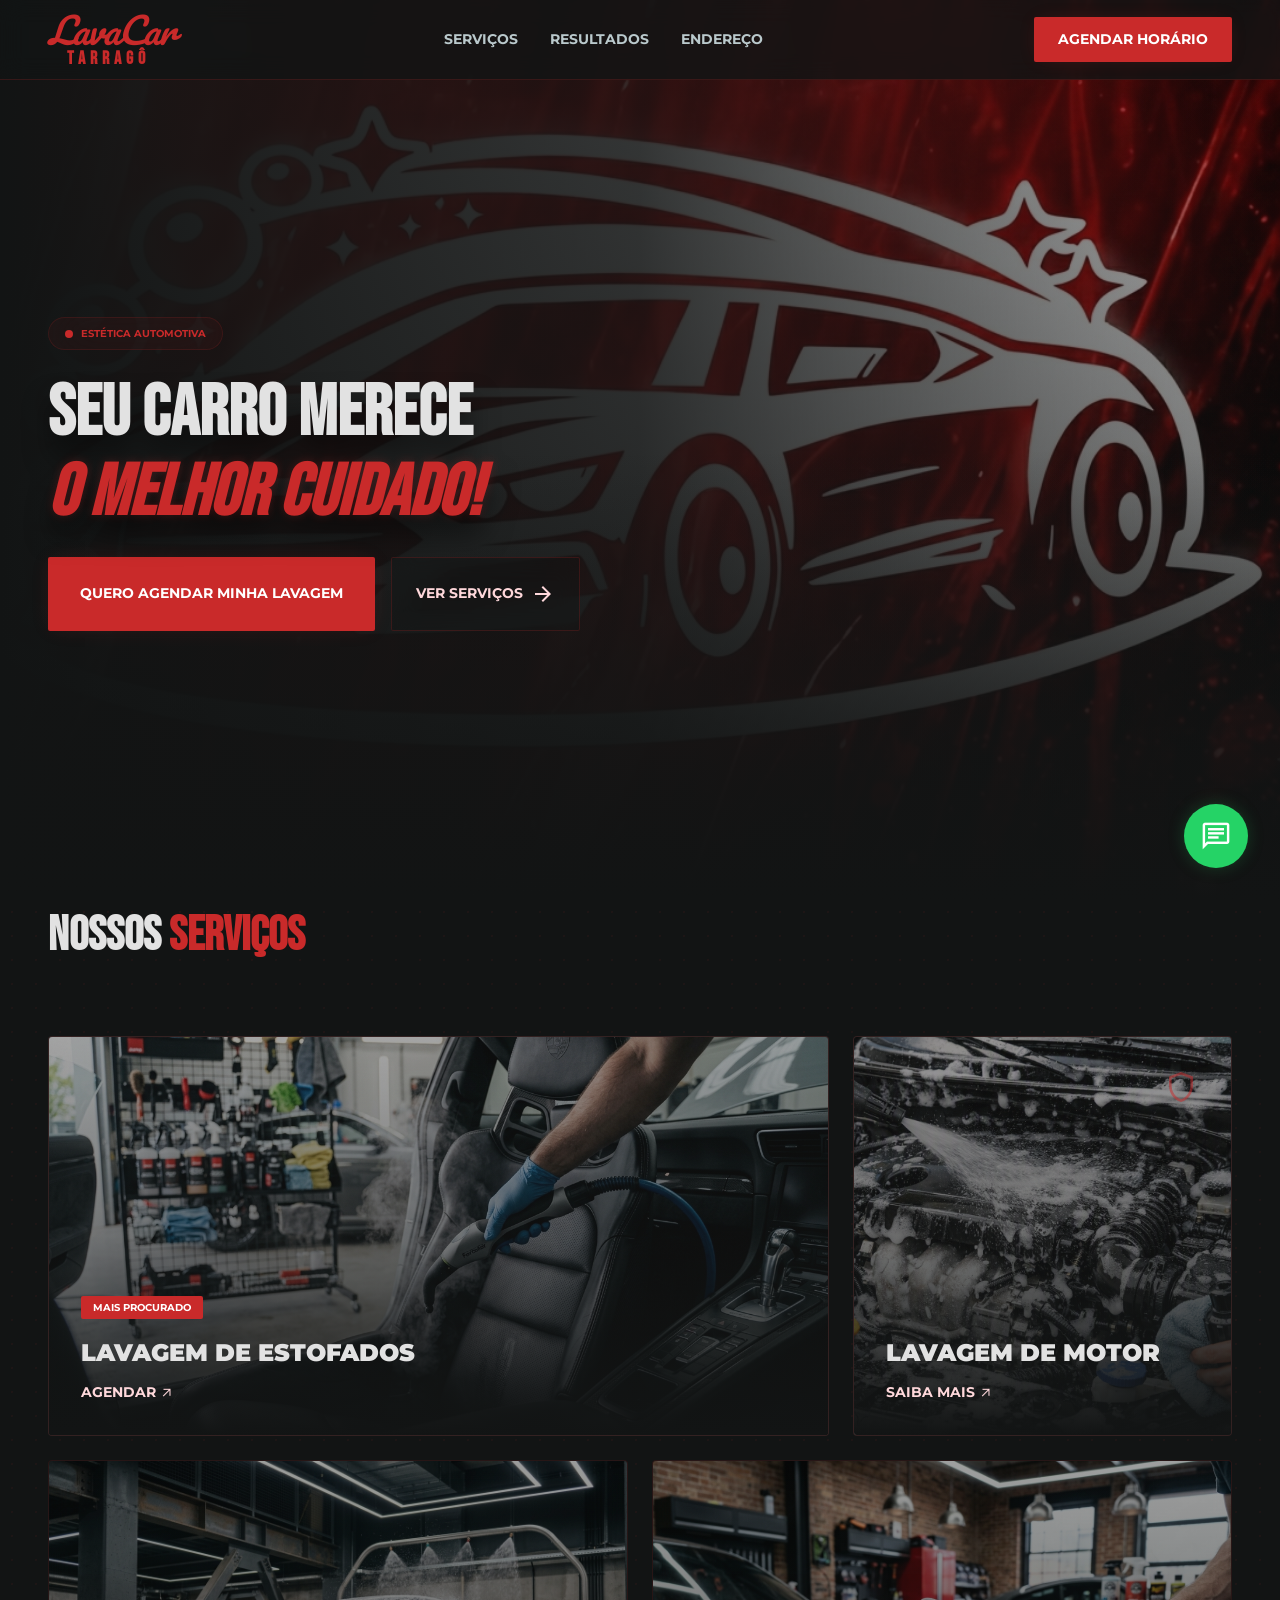
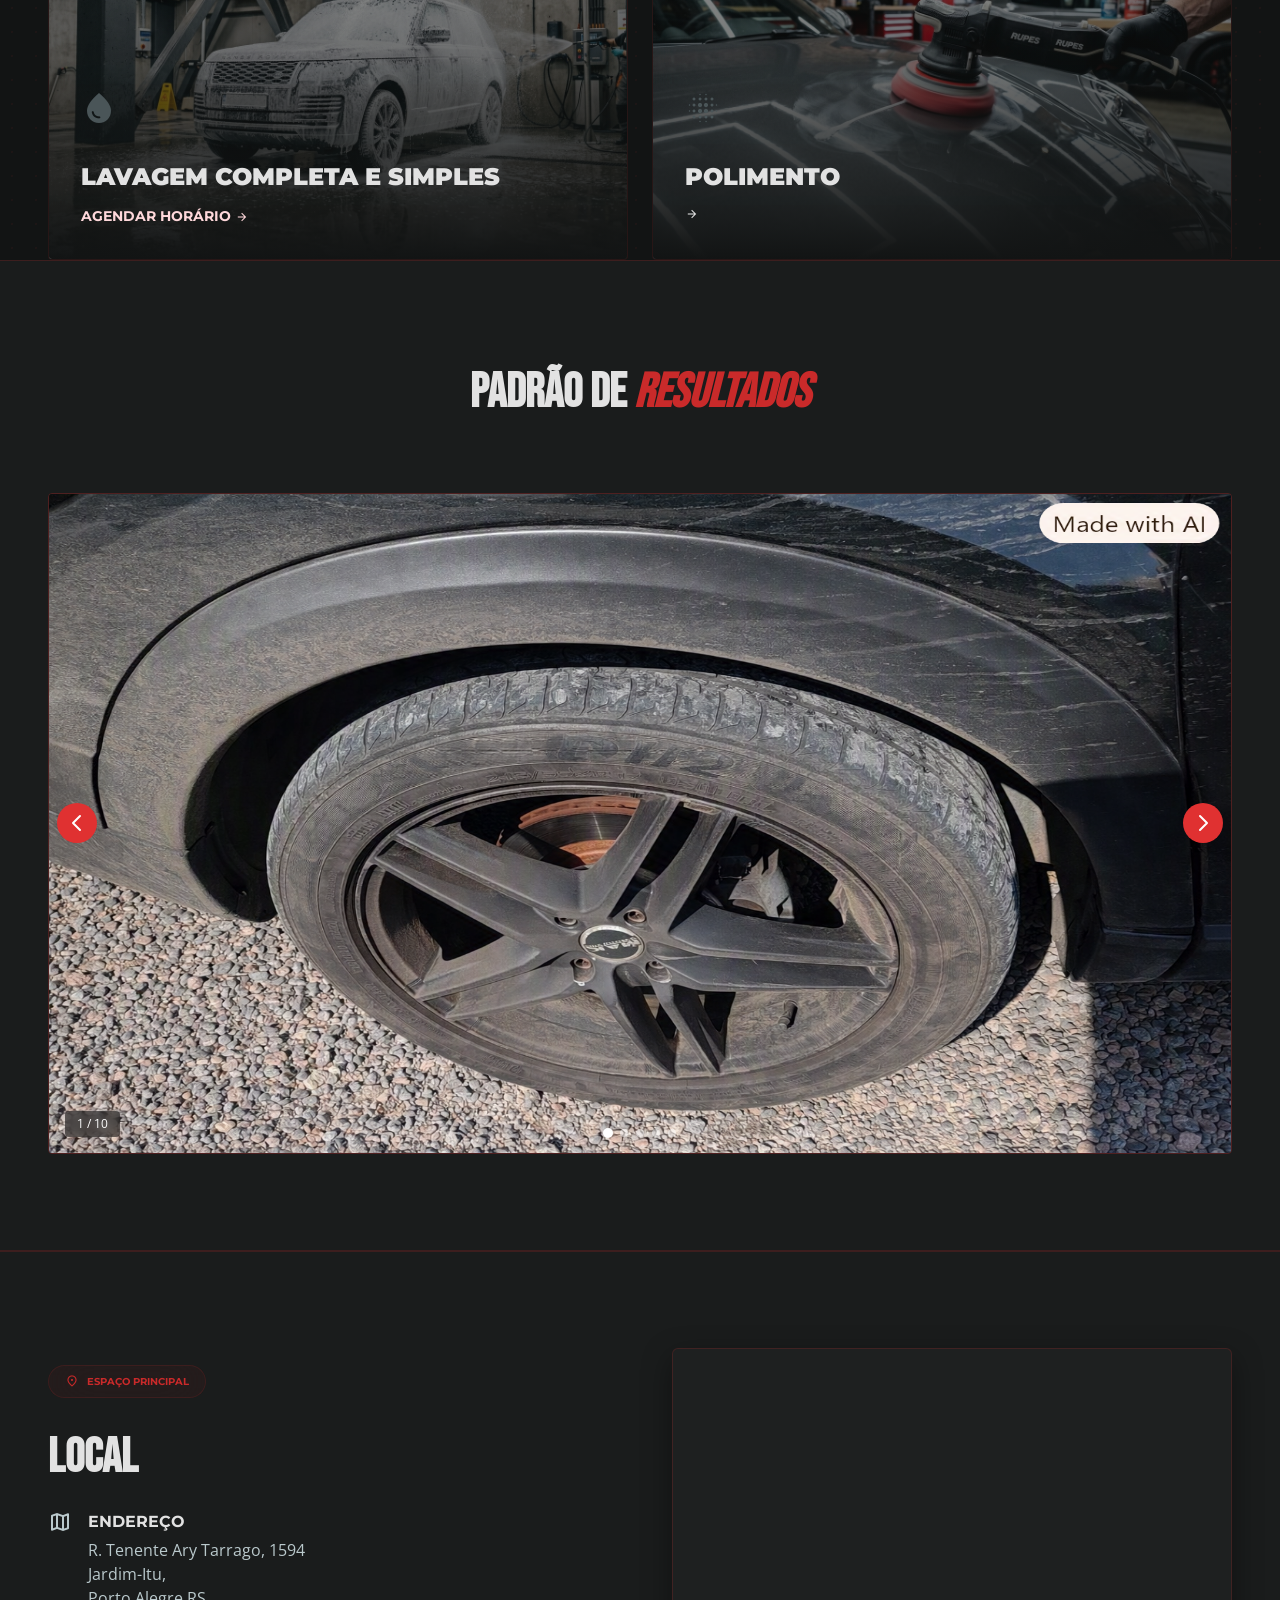
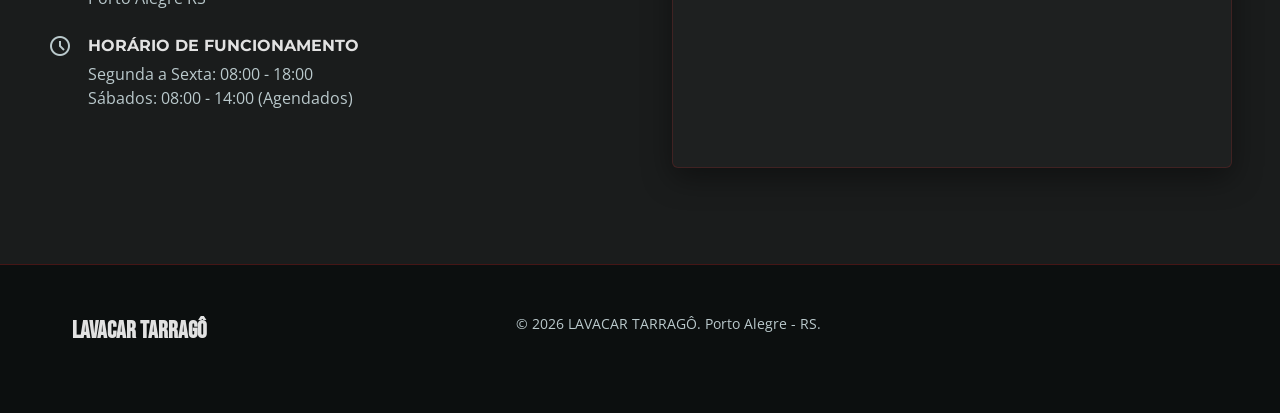
<file: index.html>
<!DOCTYPE html>
<html lang="pt-BR">
<head>
<meta charset="UTF-8">
<meta name="viewport" content="width=device-width, initial-scale=1.0, viewport-fit=cover">
<title>Lavacar Tarragô | Estética Automotiva Premium</title>
<!-- Fonts & Icons -->
<link href="https://fonts.googleapis.com/css2?family=Bebas+Neue&family=Montserrat:wght@400;700;900&family=Open+Sans:wght@400;600;700&display=swap" rel="stylesheet">
<link href="https://fonts.googleapis.com/css2?family=Material+Symbols+Outlined:wght,FILL@100..700,0..1&display=swap" rel="stylesheet">
<link href="https://fonts.googleapis.com/css2?family=Pacifico&display=swap" rel="stylesheet">
<link rel="stylesheet" href="./src/css/reset.css">
<link rel="stylesheet" href="./src/css/style.css">
<link rel="stylesheet" href="./src/css/responsivo.css">
</head>
<body>

<!-- ===== HEADER ===== -->
<header id="header" class="header">
  <div class="container header-inner">
    <a href="#" class="logo-box">
      <span class="logo">LavaCar</span>
      <span class="logo2">TARRAGÔ</span>
    </a>
    <nav class="nav">
      <a href="#servicos" class="nav-link">Serviços</a>
      <a href="#resultados" class="nav-link">Resultados</a>
      <a href="#endereço" class="nav-link">Endereço</a>
    </nav>
    <div class="header-actions">
      <button class="btn-primary btn-header" data-wa="agendar horario">Agendar Horário</button>
      <button id="mobileBtn" class="btn-mobile" aria-label="Abrir Menu"><span class="material-symbols-outlined">menu</span></button>
    </div>
  </div>
</header>

<!-- ===== HERO ===== -->
<section class="hero">
  <div class="hero-bg">
    <div class="hero-overlay-b"></div>
    <div class="hero-overlay-t"></div>
    <img src="./src/imagens/landing.png" class="hero-img hero-img-default" alt="logo">
    <img src="./src/imagens/landing-2.png" class="hero-img hero-img-mobile" alt="logo-mobile">
  </div>
  <div class="container hero-content">
    <div class="hero-text">
      <div class="badge-brand">
        <span class="badge-dot"></span>
        <span class="badge-text">Estética Automotiva</span>
      </div>
      <h1 class="hero-title">
        Seu carro merece <br>
        <span class="txt-brand txt-glow italic">o melhor cuidado!</span>
      </h1>
      <div class="hero-actions">
        <button class="btn-primary btn-large" data-wa="quero agendar minha lavagem">Quero agendar minha lavagem</button>
        <a href="#servicos" class="btn-sec">
          Ver Serviços 
          <span class="material-symbols-outlined ico-arrow">arrow_forward</span>
        </a>
      </div>
    </div>
  </div>
</section>

<!-- ===== SERVICES ===== -->
<section class="sec-services carbon-bg" id="servicos">
  <div class="container">
    <div class="sec-header">
      <h2 class="sec-title">
        Nossos <span class="txt-brand">Serviços</span>
      </h2>
    </div>
    <div class="services-grid">
      <!-- Higienização -->
      <div class="card-feat service-lg">
        <img src="./src/imagens/higienizacao.jpg" class="card-bg-img" alt="Higienização detalhada de estofados">
        <div class="card-overlay"></div>
        <div class="card-content">
          <div class="badge-primary">Mais Procurado</div>
          <h3 class="card-title">Lavagem de Estofados</h3>
          <button class="link-service" data-wa="quero agendar minha lavagem">Agendar <span class="material-symbols-outlined ico-sm">arrow_outward</span></button>
        </div>
      </div>
      <!-- Proteção -->
      <div class="glass-brand service-sm">
        <img src="./src/imagens/vitrificacao.png" class="card-bg-img" alt="Proteção e Vitrificação de pintura">
        <div class="card-overlay"></div>
        <div class="card-icon-top">
          <span class="material-symbols-outlined">shield</span>
        </div>
        <div class="card-content">
          <h3 class="card-title">Lavagem de Motor</h3>
          <button class="link-service" data-wa="protecao e vitrificacao">Saiba Mais <span class="material-symbols-outlined ico-sm">arrow_outward</span></button>
        </div>
      </div>
      <!-- Lavagem Premium -->
      <div class="card-mini service-half">
        <img src="./src/imagens/lavagem.jpg" class="card-bg-img" alt="Lavagem Premium Detalhada">
        <div class="card-overlay"></div>
        <div class="card-content">
          <div class="ico-service">water_drop</div>
          <h3 class="card-title">Lavagem Completa e Simples</h3>
          <button class="link-service" data-wa="agendar horario">Agendar horário <span class="material-symbols-outlined ico-sm">arrow_forward</span></button>
        </div>
      </div>
      <!-- Polimento -->
      <div class="card-mini service-half">
        <img src="./src/imagens/polimento.jpg" class="card-bg-img" alt="Polimento Técnico e Correção de Pintura">
        <div class="card-overlay"></div>
        <div class="card-content">
          <div class="ico-service">blur_on</div>
          <h3 class="card-title">Polimento</h3>
        <span class="material-symbols-outlined ico-sm">arrow_forward</span></button>
        </div>
      </div>
    </div>
  </div>
</section>

<!-- ===== BEFORE & AFTER ===== -->
<section class="sec-results" id="resultados">
  <div class="container">
    <div class="sec-header text-center">
      <h2 class="sec-title">
        Padrão de <span class="txt-brand italic">Resultados</span>
      </h2>
    </div>
    <div class="carousel-wrapper">
      <div class="carousel-container">
        <div id="carrosselTrack" class="carousel-track">
          <div class="slide"><img src="./src/imagens/antes-e-depois1.png" alt="Foto 1"><div class="slide-badge">1 / 10</div></div>
          <div class="slide"><img src="./src/imagens/antes-e-depois2.png" alt="Foto 2"><div class="slide-badge">2 / 10</div></div>
          <div class="slide"><img src="./src/imagens/antes-e-depois3.png" alt="Foto 3"><div class="slide-badge">3 / 10</div></div>
          <div class="slide"><img src="./src/imagens/antes-e-depois4.png" alt="Foto 4"><div class="slide-badge">4 / 10</div></div>
          <div class="slide"><img src="./src/imagens/antes-e-depois5.png" alt="Foto 5"><div class="slide-badge">5 / 10</div></div>
          <div class="slide"><img src="./src/imagens/antes-e-depois6.png" alt="Foto 6"><div class="slide-badge">6 / 10</div></div>
          <div class="slide"><img src="./src/imagens/antes-e-depois7.png" alt="Foto 7"><div class="slide-badge">7 / 10</div></div>
          <div class="slide"><img src="./src/imagens/antes-e-depois8.png" alt="Foto 8"><div class="slide-badge">8 / 10</div></div>
          <div class="slide"><img src="./src/imagens/antes-e-depois9.png" alt="Foto 9"><div class="slide-badge">9 / 10</div></div>
          <div class="slide"><img src="./src/imagens/antes-e-depois10.png" alt="Foto 10"><div class="slide-badge">10 / 10</div></div>
        </div>
        <button id="prevBtn" class="carousel-btn btn-prev" aria-label="Anterior"><svg fill="none" stroke="currentColor" viewBox="0 0 24 24"><path stroke-linecap="round" stroke-linejoin="round" stroke-width="2" d="M15 19l-7-7 7-7"/></svg></button>
        <button id="nextBtn" class="carousel-btn btn-next" aria-label="Próximo"><svg fill="none" stroke="currentColor" viewBox="0 0 24 24"><path stroke-linecap="round" stroke-linejoin="round" stroke-width="2" d="M9 5l7 7-7 7"/></svg></button>
        <div class="carousel-dots">
          <div class="dot active" data-idx="0"></div>
          <div class="dot" data-idx="1"></div>
          <div class="dot" data-idx="2"></div>
          <div class="dot" data-idx="3"></div>
          <div class="dot" data-idx="4"></div>
        </div>
      </div>
    </div>

  </div>
</section>

<!-- ===== TESTIMONIALS ===== -->
<!-- <section class="sec-testimonials" id="depoimentos">
  <div class="glow-bg"></div>
  <div class="container">
    <h2 class="sec-title">
      O que dizem <br><span class="txt-brand txt-glow">nossos clientes</span>
    </h2>
    <div class="testimonials-grid">
      <div class="card-testimonial">
        <div class="stars">★★★★★</div>
        <p class="testimonial-text">"Impressionante o nível de detalhe. Carro saiu parecendo zero. Serviço impecável."</p>
        <div class="author-info">
          <div class="author-avatar">RM</div>
          <div>
            <div class="author-name">Rafael M.</div>
            <div class="author-car">Porsche 911</div>
          </div>
        </div>
      </div>
      <div class="card-testimonial">
        <div class="stars">★★★★★</div>
        <p class="testimonial-text">"Vitrificação mudou tudo, brilho absurdo e facilidade na limpeza. Recomendo 100%."</p>
        <div class="author-info">
          <div class="author-avatar">LC</div>
          <div>
            <div class="author-name">Lucas C.</div>
            <div class="author-car">BMW M3</div>
          </div>
        </div>
      </div>
      <div class="card-testimonial">
        <div class="stars">★★★★★</div>
        <p class="testimonial-text">"A higienização interna removeu manchas impossíveis. Atendimento diferenciado."</p>
        <div class="author-info">
          <div class="author-avatar">FS</div>
          <div>
            <div class="author-name">Fernanda S.</div>
            <div class="author-car">Audi Q5</div>
          </div>
        </div>
      </div>
    </div>
  </div>
</section> -->

<!-- ===== LOCATIONS ===== -->
<section class="sec-location" id="endereço">
  <div class="container">
    <div class="location-grid">
      <div>
        <div class="badge-brand">
          <span class="material-symbols-outlined txt-brand ico-sm">location_on</span>
          <span class="badge-text">Espaço Principal</span>
        </div>
        <h2 class="sec-title">
          Local</span>
        </h2>
        <div class="info-list">
          <div class="info-item">
            <span class="material-symbols-outlined txt-light">map</span>
            <div>
              <h4 class="info-label">Endereço</h4>
              <p class="txt-light">R. Tenente Ary Tarrago, 1594<br> Jardim-Itu,<br>Porto Alegre RS</p>
            </div>
          </div>
          <div class="info-item">
            <span class="material-symbols-outlined txt-light">schedule</span>
            <div>
              <h4 class="info-label">Horário de Funcionamento</h4>
              <p class="txt-light">Segunda a Sexta: 08:00 - 18:00<br>Sábados: 08:00 - 14:00 (Agendados)</p>
            </div>
          </div>
        </div>
      </div>
      <div class="map-area">
        <iframe
          class="map-iframe"
          src="https://maps.google.com/maps?q=R.+Tenente+Ary+Tarrago+1594,+Porto+Alegre+RS&t=&z=15&ie=UTF8&iwloc=&output=embed"
          loading="lazy"
          allowfullscreen=""
          referrerpolicy="no-referrer-when-downgrade"
          title="Mapa do LavaCar Tarragô"
        ></iframe>
      </div>
    </div>
  </div>
</section>

<!-- ===== FOOTER ===== -->
<footer class="footer">
  <div class="container footer-grid">
    <div>
      <div class="footer-logo">LAVACAR TARRAGÔ</div>
    </div>
    <div class="footer-copy">© 2026 LAVACAR TARRAGÔ. Porto Alegre - RS.</div>
  </div>
</footer>

<!-- ===== WHATSAPP FAB ===== -->
<button id="waFab" class="fab-wa" data-wa="agendar horario"><span class="material-symbols-outlined ico-wa">chat</span></button>

<script src="./src/js/index.js"></script>
</body>
</html>
</file>
<file: src/css/style.css>
/* ===== DESIGN SYSTEM & VARIABLES ===== */
:root {
  --color-brand-rgb: 201, 42, 42;
  --color-brand: rgb(var(--color-brand-rgb));
  --color-brand-hover: #e03131;
  --color-brand-dark: #2b0c10;
  --color-brand-light: #ffd8db;
  --color-bg-dark: #121414;
  --color-bg-card: #1e2020;
  --color-bg-surface-low: #1a1c1c;
  --color-text: #e2e2e2;
  --color-text-muted: #bac9cc;
}

/* Reset */
* {
  margin: 0;
  padding: 0;
  box-sizing: border-box;
}

html {
  scroll-behavior: smooth;
}

body {
  font-family: 'Open Sans', sans-serif;
  background-color: var(--color-bg-dark);
  color: var(--color-text);
  overflow-x: hidden;
  -webkit-font-smoothing: antialiased;
}

/* Base Layout Container */
.container {
  max-width: 1280px;
  margin: 0 auto;
  padding: 0 16px;
  width: 100%;
}

/* Typography & Utility Classes */
.txt-brand { color: var(--color-brand); }
.txt-light { color: var(--color-text-muted); }
.txt-glow { text-shadow: 0 0 10px rgba(var(--color-brand-rgb), 0.25); }
.italic { font-style: italic; }
.text-center { text-align: center; }

.carbon-bg {
  background-image: radial-gradient(rgba(var(--color-brand-rgb), 0.06) 1px, transparent 1px);
  background-size: 24px 24px;
}

.glass-brand {
  background: rgba(var(--color-brand-rgb), 0.05);
  backdrop-filter: blur(16px);
  border: 1px solid rgba(var(--color-brand-rgb), 0.15);
}

/* Header */
.header {
  position: fixed;
  top: 0;
  left: 0;
  width: 100%;
  z-index: 40;
  background-color: rgba(18, 20, 20, 0.8);
  backdrop-filter: blur(12px);
  border-bottom: 1px solid rgba(var(--color-brand-rgb), 0.2);
  transition: all 0.3s ease;
  height: 5rem;
}

.header.scrolled {
  background-color: rgba(18, 20, 20, 0.95);
}

.header-inner {
  display: flex;
  justify-content: space-between;
  align-items: center;
  height: 100%;
}

.logo-box {
  display: inline-flex;
  flex-direction: column;
  justify-content: center;
  align-items: flex-start;
  text-decoration: none;
  line-height: 1;
}

.logo {
  font-family: "Pacifico", cursive;
  font-size: 26px;
  font-style: italic;
  letter-spacing: -0.03em;
  color: var(--color-brand);
  line-height: 1;
}

.logo2 {
  font-family: 'Bebas Neue', cursive;
  font-size: 14px;
  color: var(--color-brand);
  text-transform: uppercase;
  line-height: 1;
  margin-top: 2px;
  padding-left: 1.2rem;
  font-weight: 700;
  letter-spacing: 0.25em;
}

.header-actions {
  display: flex;
  align-items: center;
  justify-content: center;
  gap: 12px;
}

.nav {
  display: none;
  align-items: center;
  gap: 32px;
}

.nav-link {
  font-family: 'Montserrat', sans-serif;
  font-size: 14px;
  font-weight: 700;
  text-transform: uppercase;
  color: var(--color-text-muted);
  text-decoration: none;
  transition: color 0.3s ease;
}

.nav-link:hover {
  color: var(--color-brand);
}

.btn-mobile {
  display: inline-flex;
  align-items: center;
  justify-content: center;
  color: var(--color-brand);
  background: none;
  border: none;
  padding: 6px;
  cursor: pointer;
}

/* Buttons */
.btn-primary {
  display: inline-flex;
  align-items: center;
  justify-content: center;
  background-color: var(--color-brand);
  color: #ffffff;
  font-family: 'Montserrat', sans-serif;
  font-size: 14px;
  font-weight: 700;
  text-transform: uppercase;
  padding: 12px 24px;
  border-radius: 2px;
  transition: all 0.3s ease;
  box-shadow: 0 0 20px -5px rgba(var(--color-brand-rgb), 0.2);
  border: none;
  cursor: pointer;
  text-decoration: none;
}

.btn-primary:hover {
  background-color: var(--color-brand-hover);
}

.btn-large {
  padding: 16px 32px;
}

.btn-sec {
  display: inline-flex;
  align-items: center;
  justify-content: center;
  background: rgba(18, 20, 20, 0.4);
  backdrop-filter: blur(12px);
  border: 1px solid rgba(var(--color-brand-rgb), 0.2);
  color: var(--color-brand-light);
  font-family: 'Montserrat', sans-serif;
  font-size: 14px;
  font-weight: 700;
  text-transform: uppercase;
  padding: 24px;
  border-radius: 2px;
  transition: all 0.3s ease;
  text-decoration: none;
}

.btn-sec:hover {
  background-color: rgba(var(--color-brand-rgb), 0.08);
  color: var(--color-brand);
  border-color: var(--color-brand);
}

/* Hero Section */
.hero {
  position: relative;
  min-height: 100vh;
  display: flex;
  align-items: center;
  padding-top: 112px;
  padding-bottom: 64px;
  overflow: hidden;
}

.hero-bg {
  position: absolute;
  inset: 0;
  z-index: 0;
}

.hero-bg::after {
  content: "";
  position: absolute;
  inset: 0;
  background: linear-gradient(to bottom, rgba(18, 20, 20, 0.2), rgba(18, 20, 20, 0.8));
  z-index: 1;
}

.hero-overlay-b {
  position: absolute;
  inset: 0;
  background: linear-gradient(to right, #121414, rgba(18, 20, 20, 0.8), transparent);
  z-index: 10;
  width: 100%;
  height: 100%;
}

.hero-overlay-t {
  position: absolute;
  inset: 0;
  background: linear-gradient(to top, #121414, transparent, transparent);
  z-index: 10;
  width: 100%;
  height: 100%;
}

.hero-img {
  width: 100%;
  height: 100%;
  object-fit: cover;
  object-position: center;
  opacity: 1;
}

.hero-img-mobile {
  display: none;
}

.hero-content {
  position: relative;
  z-index: 20;
}

.hero-text {
  max-width: 672px;
}

.badge-brand {
  display: inline-flex;
  align-items: center;
  gap: 8px;
  padding: 8px 16px;
  border-radius: 9999px;
  background-color: rgba(var(--color-brand-rgb), 0.06);
  backdrop-filter: blur(24px);
  border: 1px solid rgba(var(--color-brand-rgb), 0.15);
  margin-bottom: 24px;
}

.badge-dot {
  width: 8px;
  height: 8px;
  border-radius: 50%;
  background-color: var(--color-brand);
  animation: pulse 2s cubic-bezier(0.4, 0, 0.6, 1) infinite;
}

.badge-text {
  font-family: 'Montserrat', sans-serif;
  font-size: 10px;
  font-weight: 700;
  color: var(--color-brand);
  text-transform: uppercase;
}

.badge-primary {
  display: inline-block;
  background-color: var(--color-brand);
  color: #ffffff;
  font-family: 'Montserrat', sans-serif;
  font-size: 10px;
  font-weight: 700;
  text-transform: uppercase;
  padding: 4px 12px;
  border-radius: 2px;
  margin-bottom: 16px;
}

.hero-title {
  font-family: 'Bebas Neue', cursive;
  font-size: 48px;
  color: #e2e2e2;
  text-transform: uppercase;
  margin-bottom: 24px;
  filter: drop-shadow(0 20px 13px rgba(0, 0, 0, 0.5));
  line-height: 1.1;
}

.hero-actions {
  display: flex;
  flex-direction: column;
  gap: 16px;
}

/* Services Section */
.sec-services {
  background-color: var(--color-bg-dark);
}

.sec-header {
  margin-bottom: 64px;
}

.sec-title {
  font-family: 'Bebas Neue', cursive;
  font-size: 36px;
  color: #e2e2e2;
  text-transform: uppercase;
  margin-bottom: 16px;
}

.services-grid {
  display: grid;
  grid-template-columns: 1fr;
  gap: 24px;
}

.card-feat, .card-mini, .service-sm {
  position: relative;
  min-height: 400px;
  overflow: hidden;
  border-radius: 4px;
  border: 1px solid rgba(var(--color-brand-rgb), 0.12);
  display: flex;
  flex-direction: column;
  justify-content: flex-end;
  padding: 32px;
  background-color: var(--color-bg-card);
  transition: all 0.3s ease;
}

.card-mini {
  background: rgba(18, 20, 20, 0.4);
  backdrop-filter: blur(12px);
}

.card-mini:hover {
  background-color: #1e2020;
  border-color: rgba(var(--color-brand-rgb), 0.25);
}

.card-feat:hover {
  border-color: rgba(var(--color-brand-rgb), 0.25);
}

.card-bg-img {
  position: absolute;
  inset: 0;
  width: 100%;
  height: 100%;
  object-fit: cover;
  opacity: 0.6;
  transition: transform 0.5s ease;
  z-index: 0;
}

.card-feat:hover .card-bg-img,
.glass-brand:hover .card-bg-img,
.card-mini:hover .card-bg-img {
  transform: scale(1.05);
}

.card-overlay {
  position: absolute;
  inset: 0;
  background: linear-gradient(to top, #121414, rgba(18, 20, 20, 0.3), transparent);
  z-index: 10;
}

.card-content {
  position: relative;
  z-index: 20;
}

.card-icon-top {
  position: absolute;
  top: 32px;
  right: 32px;
  color: var(--color-brand);
  opacity: 0.5;
  transition: opacity 0.3s ease;
  z-index: 20;
}

.card-icon-top .material-symbols-outlined {
  font-size: 36px;
}

.glass-brand:hover .card-icon-top {
  opacity: 1;
}

.card-title {
  font-family: 'Montserrat', sans-serif;
  font-size: 24px;
  font-weight: 900;
  color: #e2e2e2;
  text-transform: uppercase;
  margin-bottom: 8px;
}

.ico-service {
  color: #4a5558;
  margin-bottom: 24px;
  transition: color 0.3s ease;
}

.card-mini:hover .ico-service {
  color: var(--color-brand);
}

.ico-service::before {
  content: attr(data-icon);
  font-family: 'Material Symbols Outlined';
  font-size: 36px;
  font-variation-settings: 'FILL' 1;
}

.link-service {
  display: inline-flex;
  align-items: center;
  color: var(--color-brand-light);
  font-family: 'Montserrat', sans-serif;
  font-size: 14px;
  font-weight: 700;
  text-transform: uppercase;
  transition: color 0.3s ease;
  background: none;
  border: none;
  cursor: pointer;
  gap: 4px;
}

.link-service:hover {
  color: var(--color-brand);
}

/* Results Carousel Section */
.sec-results {
  padding: 96px 0;
  background-color: var(--color-bg-surface-low);
  border-top: 1px solid rgba(var(--color-brand-rgb), 0.2);
  border-bottom: 1px solid rgba(var(--color-brand-rgb), 0.2);
}

.carousel-wrapper {
  position: relative;
  width: 100%;
  aspect-ratio: 1376 / 768;
  border-radius: 4px;
  overflow: hidden;
  border: 1px solid rgba(var(--color-brand-rgb), 0.3);
  margin: 0 auto;
  max-width: 1376px;
}

.carousel-container {
  position: relative;
  width: 100%;
  height: 100%;
  overflow: hidden;
}

.carousel-track {
  display: flex;
  transition: transform 0.5s ease-out;
  height: 100%;
}

.slide {
  min-width: 100%;
  height: 100%;
  position: relative;
  flex-shrink: 0;
}

.slide img {
  width: 100%;
  height: 100%;
}

.slide-badge {
  position: absolute;
  bottom: 16px;
  left: 16px;
  background-color: rgba(0, 0, 0, 0.5);
  backdrop-filter: blur(4px);
  padding: 4px 12px;
  border-radius: 4px;
  color: #ffffff;
  font-size: 12px;
}

.carousel-btn {
  position: absolute;
  top: 50%;
  transform: translateY(-50%);
  background-color: rgba(0, 0, 0, 0.5);
  color: #ffffff;
  border-radius: 50%;
  padding: 8px;
  border: none;
  cursor: pointer;
  z-index: 10;
  width: 40px;
  height: 40px;
  display: flex;
  align-items: center;
  justify-content: center;
  transition: background-color 0.3s ease;
}

.carousel-btn svg {
  width: 24px;
  height: 24px;
}

.carousel-btn:hover {
  background-color: rgba(0, 0, 0, 0.7);
}

.btn-prev { 
  left: 8px; 
  background-color: var(--color-brand-hover);
}
.btn-next { 
  right: 8px; 
  background-color: var(--color-brand-hover);
}

.carousel-dots {
  position: absolute;
  bottom: 16px;
  left: 50%;
  transform: translateX(-50%);
  display: flex;
  gap: 8px;
  z-index: 10;
}

.dot {
  width: 8px;
  height: 8px;
  border-radius: 50%;
  background-color: rgba(255, 255, 255, 0.5);
  cursor: pointer;
  transition: all 0.3s ease;
}

.dot.active {
  background-color: #ffffff;
  transform: scale(1.25);
}

/* Testimonials Section */
.sec-testimonials {
  padding: 96px 0;
  background-color: var(--color-bg-dark);
  position: relative;
  overflow: hidden;
}

.glow-bg {
  position: absolute;
  right: -20%;
  top: 0;
  width: 50%;
  height: 50%;
  background-color: rgba(var(--color-brand-rgb), 0.05);
  filter: blur(120px);
  border-radius: 50%;
  pointer-events: none;
}

.testimonials-grid {
  display: grid;
  grid-template-columns: 1fr;
  gap: 24px;
}

.card-testimonial {
  background: rgba(18, 20, 20, 0.4);
  backdrop-filter: blur(12px);
  border: 1px solid rgba(var(--color-brand-rgb), 0.12);
  padding: 32px;
  border-radius: 4px;
  display: flex;
  flex-direction: column;
  justify-content: space-between;
}

.stars {
  display: flex;
  color: var(--color-brand);
  margin-bottom: 16px;
  letter-spacing: 4px;
}

.testimonial-text {
  font-size: 16px;
  color: var(--color-text-muted);
  font-style: italic;
  margin-bottom: 24px;
}

.author-info {
  display: flex;
  align-items: center;
  gap: 16px;
  border-top: 1px solid rgba(var(--color-brand-rgb), 0.3);
  padding-top: 16px;
}

.author-avatar {
  width: 40px;
  height: 40px;
  border-radius: 50%;
  background-color: var(--color-bg-card);
  display: flex;
  align-items: center;
  justify-content: center;
  color: var(--color-brand);
  font-weight: 700;
}

.author-name {
  font-family: 'Montserrat', sans-serif;
  font-weight: 700;
  color: #e2e2e2;
  text-transform: uppercase;
  font-size: 14px;
}

.author-car {
  color: var(--color-text-muted);
  font-size: 12px;
}

/* Location Section */
.sec-location {
  padding: 96px 0;
  background-color: var(--color-bg-surface-low);
  border-top: 1px solid rgba(var(--color-brand-rgb), 0.2);
}

.location-grid {
  display: grid;
  grid-template-columns: 1fr;
  gap: 64px;
  align-items: center;
}

.info-list {
  display: flex;
  flex-direction: column;
  gap: 24px;
  margin-bottom: 40px;
}

.info-item {
  display: flex;
  gap: 16px;
}

.info-label {
  font-family: 'Montserrat', sans-serif;
  font-weight: 700;
  color: #e2e2e2;
  text-transform: uppercase;
  margin-bottom: 4px;
}

.map-area {
  aspect-ratio: 4 / 3;
  background-color: var(--color-bg-card);
  border-radius: 6px;
  border: 1px solid rgba(var(--color-brand-rgb), 0.2);
  position: relative;
  overflow: hidden;
  box-shadow: 0 10px 30px rgba(0, 0, 0, 0.4);
}

.map-iframe {
  width: 100%;
  height: 100%;
  border: 0;
  display: block;
}

.map-area:hover .map-iframe {
  opacity: 1;
}

/* Footer Section */
.footer {
  width: 100%;
  padding: 48px 24px;
  background-color: #0c0f0f;
  border-top: 1px solid rgba(var(--color-brand-rgb), 0.3);
  color: var(--color-text-muted);
}

.footer-grid {
  display: grid;
  grid-template-columns: 1fr;
  gap: 24px;
}

.footer-logo {
  font-family: 'Bebas Neue', cursive;
  font-size: 24px;
  font-weight: 900;
  color: #e2e2e2;
  text-transform: uppercase;
  margin-bottom: 16px;
}

.footer-copy {
  font-size: 14px;
}

/* WA Floating Action Button */
.fab-wa {
  position: fixed;
  bottom: 32px;
  right: 32px;
  z-index: 50;
  width: 64px;
  height: 64px;
  background-color: #25d366;
  border-radius: 50%;
  display: flex;
  align-items: center;
  justify-content: center;
  color: #ffffff;
  box-shadow: 0 0 20px -5px rgba(37, 211, 102, 0.4);
  transition: all 0.3s ease;
  cursor: pointer;
  border: none;
}

.fab-wa:hover {
  transform: scale(1.1);
  background-color: #128c7e;
}

.fab-wa:hover .ico-wa {
  transform: rotate(12deg);
}

.ico-wa {
  font-size: 32px !important;
  transition: transform 0.3s ease;
}

.ico-arrow {
  margin-left: 8px;
  transition: transform 0.3s ease;
}

.btn-sec:hover .ico-arrow {
  transform: translateX(4px);
}

.ico-sm {
  font-size: 14px !important;
}

/* Animations */
@keyframes pulse {
  0%, 100% { opacity: 1; }
  50% { opacity: 0.5; }
}
</file>
<file: src/css/responsivo.css>
/* ===== MOBILE MENU & RESPONSIVE BREAKPOINTS ===== */

/* Mobile Navigation Menu & Header Actions */
@media (max-width: 767px) {
  .header-actions {
    display: flex;
    align-items: center;
    gap: 12px; /* Distância uniforme de 12px entre o botão e o menu hambúrguer */
  }

  .btn-header {
    display: inline-flex;
    align-items: center;
    justify-content: center;
    padding: 8px 14px;
    font-size: 11px;
    letter-spacing: 0.02em;
    white-space: nowrap;
    border-radius: 2px;
  }

  .btn-mobile {
    display: inline-flex;
    align-items: center;
    justify-content: center;
    padding: 6px;
    color: var(--color-brand);
    background: none;
    border: none;
    cursor: pointer;
  }

  .nav {
    display: flex;
    flex-direction: column;
    align-items: center;
    text-align: center;
    position: absolute;
    top: 100%;
    left: 0;
    width: 100%;
    background-color: rgba(18, 20, 20, 0.98);
    backdrop-filter: blur(16px);
    border-bottom: 1px solid rgba(var(--color-brand-rgb), 0.2);
    padding: 24px 32px;
    gap: 20px;
    transform: translateY(-20px);
    opacity: 0;
    visibility: hidden;
    transition: all 0.3s ease-in-out;
    box-shadow: 0 10px 30px rgba(0, 0, 0, 0.8);
  }

  .nav.active {
    opacity: 1;
    visibility: visible;
    transform: translateY(0);
  }

  .nav-link {
    font-size: 16px;
    padding: 8px 0;
    border-bottom: 1px solid rgba(255, 255, 255, 0.05);
    width: 100%;
    text-align: center;
  }

  .nav-link:last-child {
    border-bottom: none;
  }

  .hero-img-default {
    display: none;
  }

  .hero-img-mobile {
    display: block;
    width: 100%;
    height: 100%;
    object-fit: cover;
    object-position: center;
  }
}

/* ===== MEDIA QUERIES (Responsive Breakpoints) ===== */
@media (min-width: 640px) {
  .hero-actions {
    flex-direction: row;
  }
}

@media (min-width: 768px) {
  .container {
    padding: 0 48px;
  }
  
  .logo {
    font-size: 36px;
  }
  
  .logo2 {
    font-size: 18px;
    letter-spacing: 0.28em;
  }

  .header-actions {
    gap: 16px;
  }

  .btn-header {
    padding: 12px 24px;
    font-size: 14px;
  }
  
  .nav {
    display: flex;
    flex-direction: row;
    align-items: center;
    text-align: left;
    position: static;
    background-color: transparent;
    backdrop-filter: none;
    border-bottom: none;
    padding: 0;
    gap: 32px;
    opacity: 1;
    visibility: visible;
    transform: none;
    box-shadow: none;
  }

  .nav-link {
    font-size: 14px;
    padding: 0;
    border-bottom: none;
    width: auto;
    text-align: left;
  }

  .btn-mobile {
    display: none;
  }
  
  .hero-img {
    object-position: center;
  }
  
  .hero-title {
    font-size: 72px;
  }
  
  .sec-title {
    font-size: 48px;
  }
  
  .services-grid {
    grid-template-columns: repeat(12, 1fr);
  }
  
  .service-lg {
    grid-column: span 8;
  }
  
  .service-sm {
    grid-column: span 4;
  }
  
  .service-half {
    grid-column: span 6;
  }
  
  .carousel-wrapper {
    aspect-ratio: 1376 / 768;
  }
  
  .testimonials-grid {
    grid-template-columns: repeat(3, 1fr);
  }
  
  .location-grid {
    grid-template-columns: 1fr 1fr;
  }
  
  .footer-grid {
    grid-template-columns: repeat(3, 1fr);
  }
  
  .footer-copy {
    text-align: right;
  }
}
</file>
